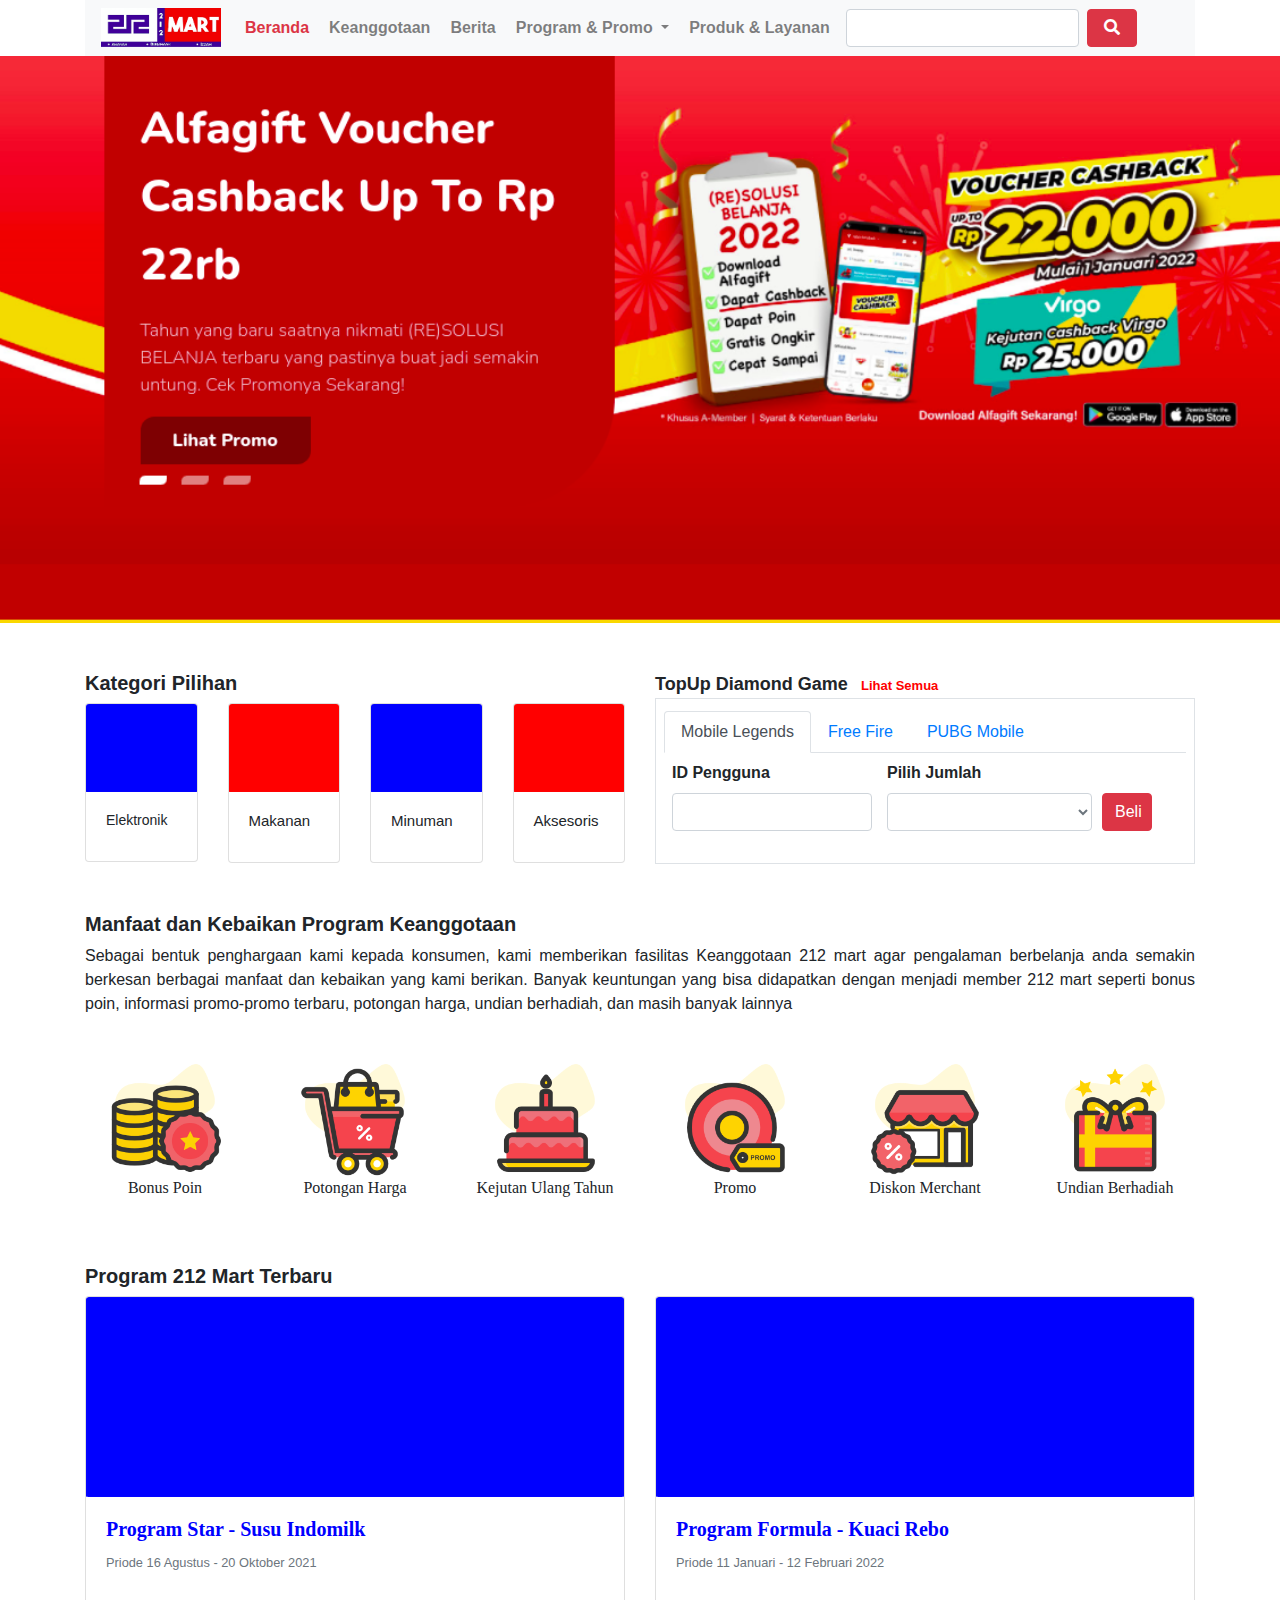
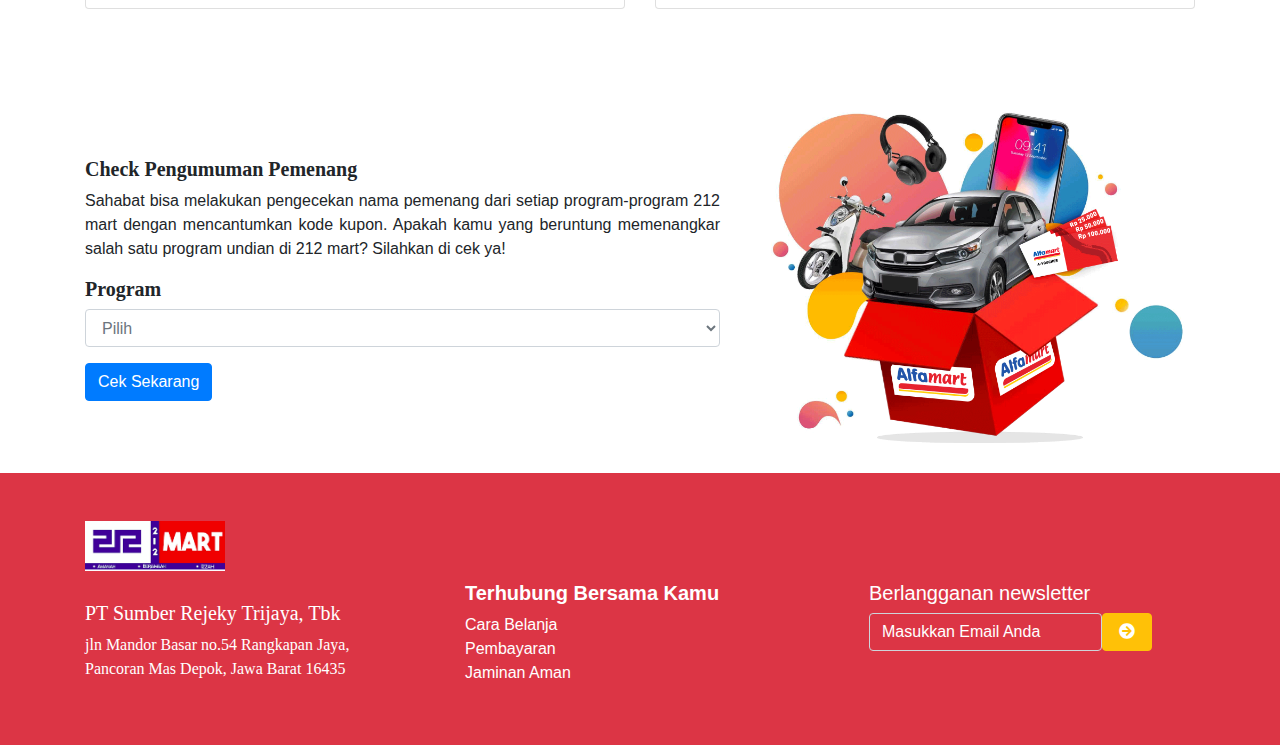
<file: index.html>
<!DOCTYPE html>
<html lang="en">

<head>
    <meta charset="UTF-8">
    <meta name="viewport" content="width=device-width, initial-scale=1.0">
    <meta http-equiv="X-UA-Compatible" content="ie=edge">
    <meta name="Description" content="Enter your description here" />
    <link rel="stylesheet" href="assets/css/bootstrap.css">
    <link rel="stylesheet" href="https://cdnjs.cloudflare.com/ajax/libs/font-awesome/5.15.4/css/all.min.css">
    <link rel="stylesheet" href="assets/css/style.css">
    <title>212 Mart</title>
</head>

<body>
    <!-- Navbar -->
    <div class="container">
        <nav class="navbar navbar-expand-lg navbar-light bg-light">
            <img src="assets/img/212.png" width="120px" height="40px" alt="">
            <button class="navbar-toggler" type="button" data-toggle="collapse" data-target="#navbarSupportedContent" aria-controls="navbarSupportedContent" aria-expanded="false" aria-label="Toggle navigation">
                  <span class="navbar-toggler-icon"></span>
                </button>

            <div class="collapse navbar-collapse" id="navbarSupportedContent">
                <ul class="navbar-nav ml-3">
                    <li class="nav-item active">
                        <a class="nav-link mr-1 text-danger" href="#">Beranda <span class="sr-only">(current)</span></a>
                    </li>
                    <li class="nav-item">
                        <a class="nav-link mr-1 " href="#">Keanggotaan</a>
                    </li>
                    <li class="nav-item">
                        <a class="nav-link mr-1 " href="#">Berita</a>
                    </li>
                    <li class="nav-item dropdown">
                        <a class="nav-link mr-1  dropdown-toggle" href="#" id="navbarDropdown" role="button" data-toggle="dropdown" aria-haspopup="true" aria-expanded="false">
                        Program & Promo
                        </a>
                        <div class="dropdown-menu" aria-labelledby="navbarDropdown">
                            <a class="dropdown-item" href="#">Program 1</a>
                            <a class="dropdown-item" href="#">Program 2</a>
                        </div>
                    </li>
                    <li class="nav-item">
                        <a class="nav-link mr-2 " href="#">Produk & Layanan</a>
                    </li>
                </ul>
                <form class="form-inline my-2 my-lg-0">
                    <input class="form-control mr-sm-2" type="search" placeholder="Search" aria-label="Search">
                    <button class="btn btn-danger my-2 my-sm-0" type="submit"><i class="fa fa-search"></i></button>
                </form>
            </div>
        </nav>
    </div>
    <!-- End Navbar -->

    <!-- Carousel -->
    <img src="assets/img/alfaku.png" width="1470px" alt="">
    <!-- End Carousel -->

    <!-- Kategori -->
    <div class="container mt-5">
        <div class="row">
            <div class="col-md-6">
                <h5 style="font-weight: bold;">Kategori Pilihan</h5>
                <div class="row">
                    <div class="col-md-3">
                        <div class="card">
                            <img src="assets/img/biru.png" class="card-img-top" alt="...">
                            <div class="card-body">
                                <h5 class="card-title" style="font-size: 14px;">Elektronik</h5>
                            </div>
                        </div>
                    </div>
                    <div class="col-md-3">
                        <div class="card">
                            <img src="assets/img/merah.png" class="card-img-top" alt="...">
                            <div class="card-body">
                                <h5 class="card-title" style="font-size: 15px;">Makanan</h5>
                            </div>
                        </div>
                    </div>
                    <div class="col-md-3">
                        <div class="card">
                            <img src="assets/img/biru.png" class="card-img-top" alt="...">
                            <div class="card-body">
                                <h5 class="card-title" style="font-size: 15px;">Minuman</h5>
                            </div>
                        </div>
                    </div>
                    <div class="col-md-3">
                        <div class="card">
                            <img src="assets/img/merah.png" class="card-img-top" alt="...">
                            <div class="card-body">
                                <h5 class="card-title" style="font-size: 15px;">Aksesoris</h5>
                            </div>
                        </div>
                    </div>
                </div>
            </div>
            <div class="col-md-6">
                <span><b style="font-size: large;">TopUp Diamond Game</b> &nbsp; <b style="font-size: small; color: red;">Lihat Semua</b></span>
                <form class="border p-2">
                    <ul class="nav nav-tabs pt-1" id="myTab" role="tablist">
                        <li class="nav-item" role="presentation">
                            <a class="nav-link active" id="home-tab" data-toggle="tab" href="#home" role="tab" aria-controls="home" aria-selected="true">Mobile Legends</a>
                        </li>
                        <li class="nav-item" role="presentation">
                            <a class="nav-link" id="profile-tab" data-toggle="tab" href="#profile" role="tab" aria-controls="profile" aria-selected="false">Free Fire</a>
                        </li>
                        <li class="nav-item" role="presentation">
                            <a class="nav-link" id="contact-tab" data-toggle="tab" href="#contact" role="tab" aria-controls="contact" aria-selected="false">PUBG Mobile</a>
                        </li>
                    </ul>
                    <div class="tab-content" id="myTabContent">
                        <div class="tab-pane fade show active" id="ml" role="tabpanel" aria-labelledby="home-tab">
                            <div class="form-row p-2 align-items-end">
                                <div class="form-group col-md-5">
                                    <label for="inputState"><b> ID Pengguna</b></label>
                                    <input type="text" class="form-control" id="inputCity">
                                </div>
                                <div class="form-group col-md-5">
                                    <label for="inputState"><b> Pilih Jumlah </b></label>
                                    <select id="inputState" class="form-control">
                                    <option selected></option>
                                    <option>Pilih 1</option>
                                    <option>Pilih 2</option>
                                    <option>Pilih 3</option>
                                </select>
                                </div>
                                <div class="form-group col-md-2">
                                    <button class="btn btn-danger my-2 my-sm-0 text-white" type="submit">Beli</button>
                                </div>
                            </div>
                        </div>
                    </div>
                </form>
            </div>
        </div>
    </div>
    <!-- End Kategori -->

    <!-- Manfaat -->
    <div class="container mt-5">
        <h5 style="font-weight: bold;">Manfaat dan Kebaikan Program Keanggotaan</h5>
        <p align="justify">Sebagai bentuk penghargaan kami kepada konsumen, kami memberikan fasilitas Keanggotaan 212 mart agar pengalaman berbelanja anda semakin berkesan berbagai manfaat dan kebaikan yang kami berikan. Banyak keuntungan yang bisa didapatkan dengan menjadi
            member 212 mart seperti bonus poin, informasi promo-promo terbaru, potongan harga, undian berhadiah, dan masih banyak lainnya</p>
        <div class="manfaat mt-5">
            <div class="row" align="center">
                <div class="col-md-2">
                    <img src="assets/img/bonus.png" alt="">
                    <p>Bonus Poin</p>
                </div>
                <div class="col-md-2">
                    <img src="assets/img/diskon.png" alt="">
                    <p>Potongan Harga</p>
                </div>
                <div class="col-md-2">
                    <img src="assets/img/kejutan.png" alt="">
                    <p>Kejutan Ulang Tahun</p>
                </div>
                <div class="col-md-2">
                    <img src="assets/img/promo.png" alt="">
                    <p>Promo</p>
                </div>
                <div class="col-md-2">
                    <img src="assets/img/merchant.png" alt="">
                    <p>Diskon Merchant</p>
                </div>
                <div class="col-md-2">
                    <img src="assets/img/undian.png" alt="">
                    <p>Undian Berhadiah</p>
                </div>
            </div>
        </div>
    </div>
    <!-- akhir Manfaat -->

    <!-- Program -->
    <div class="container mt-5">
        <h5 style="font-weight: bold;">Program 212 Mart Terbaru</h5>
        <div class="program">
            <div class="row">
                <div class="col-md-6">
                    <div class="card">
                        <img src="assets/img/biru.png" height="200px" class="card-img-top" alt="...">
                        <div class="card-body">
                            <h5 class="card-title"><a href="program-star-susu-indomilk/index.html" style="color: blue;"> Program Star - Susu Indomilk</a></h5>
                            <small><p style="color:#6c757d;">Priode 16 Agustus - 20 Oktober 2021</p></small>
                        </div>
                    </div>
                </div>
                <div class="col-md-6">
                    <div class="card">
                        <img src="assets/img/biru.png" height="200px" class="card-img-top" alt="...">
                        <div class="card-body">
                            <h5 class="card-title">Program Formula - Kuaci Rebo</h5>
                            <small><p style="color:#6c757d;">Priode 11 Januari - 12 Februari 2022</p></small>
                        </div>
                    </div>
                </div>
            </div>
        </div>
    </div>
    <!-- Akhir Program -->

    <!-- Pengumuman -->
    <div class="container mt-5">
        <div class="pengumuman">
            <div class="row">
                <div class="col-md-7">
                    <h5 style="font-weight: bold;padding-top: 100px;">Check Pengumuman Pemenang</h5>
                    <p align="justify">Sahabat bisa melakukan pengecekan nama pemenang dari setiap program-program 212 mart dengan mencantumkan kode kupon. Apakah kamu yang beruntung memenangkar salah satu program undian di 212 mart? Silahkan di cek ya!</p>
                    <h5>Program</h5>
                    <div class="form-group">
                        <select class="form-control">
                            <option>Pilih</option>
                            <option>Opsi 1</option>
                            <option>Opsi 2</option>
                        </select>
                    </div>
                    <button type="button" class="btn btn-primary">Cek Sekarang</button>
                </div>
                <div class="col-md-5">
                    <img src="assets/img/pemenang.jpg" width="100%" alt="">
                </div>
            </div>
        </div>
    </div>
    <!-- Akhir Pengumuman -->

    <!-- Footer -->
    <div class="container-fluid bg-danger">
        <footer>
            <div class="container">
                <div class="row text-white">
                    <div class="col-md-4 mt-5 mb-5">
                        <div class="satu">
                            <img src="assets/img/212.png" width="140px" height="50px" alt="">
                            <h5>PT Sumber Rejeky Trijaya, Tbk</h5>
                            <p>jln Mandor Basar no.54 Rangkapan Jaya, <br> Pancoran Mas Depok, Jawa Barat 16435
                            </p>
                        </div>
                    </div>
                    <div class="col-md-4 mt-5">
                        <div class="dua">
                            <h5>Terhubung Bersama Kamu</h5>
                            <p>Cara Belanja <br>Pembayaran <br> Jaminan Aman </p>
                        </div>
                    </div>
                    <div class="col-md-4 mt-5">
                        <div class="tiga">
                            <h5 class="ml-4">Berlangganan newsletter</h5>
                            <form class="form-inline my-2 my-lg-0 ml-4">
                                <input style="border:after #383e43; background-color: transparent;" type="email" class="form-control" id="inputgmail" placeholder="Masukkan Email Anda">
                                <button class="btn btn-warning my-2 my-sm-0" type="submit"><i class="fa fa-arrow-circle-right text-white"></i></button>
                            </form>
                        </div>
                    </div>
                </div>

            </div>
        </footer>
    </div>
    <!-- Akhir Footer -->
    <script src="https://cdnjs.cloudflare.com/ajax/libs/jquery/3.5.1/jquery.slim.min.js"></script>
    <script src="https://cdnjs.cloudflare.com/ajax/libs/popper.js/1.16.1/umd/popper.min.js"></script>
    <script src="https://cdnjs.cloudflare.com/ajax/libs/twitter-bootstrap/4.6.0/js/bootstrap.min.js"></script>
</body>

</html>
</file>
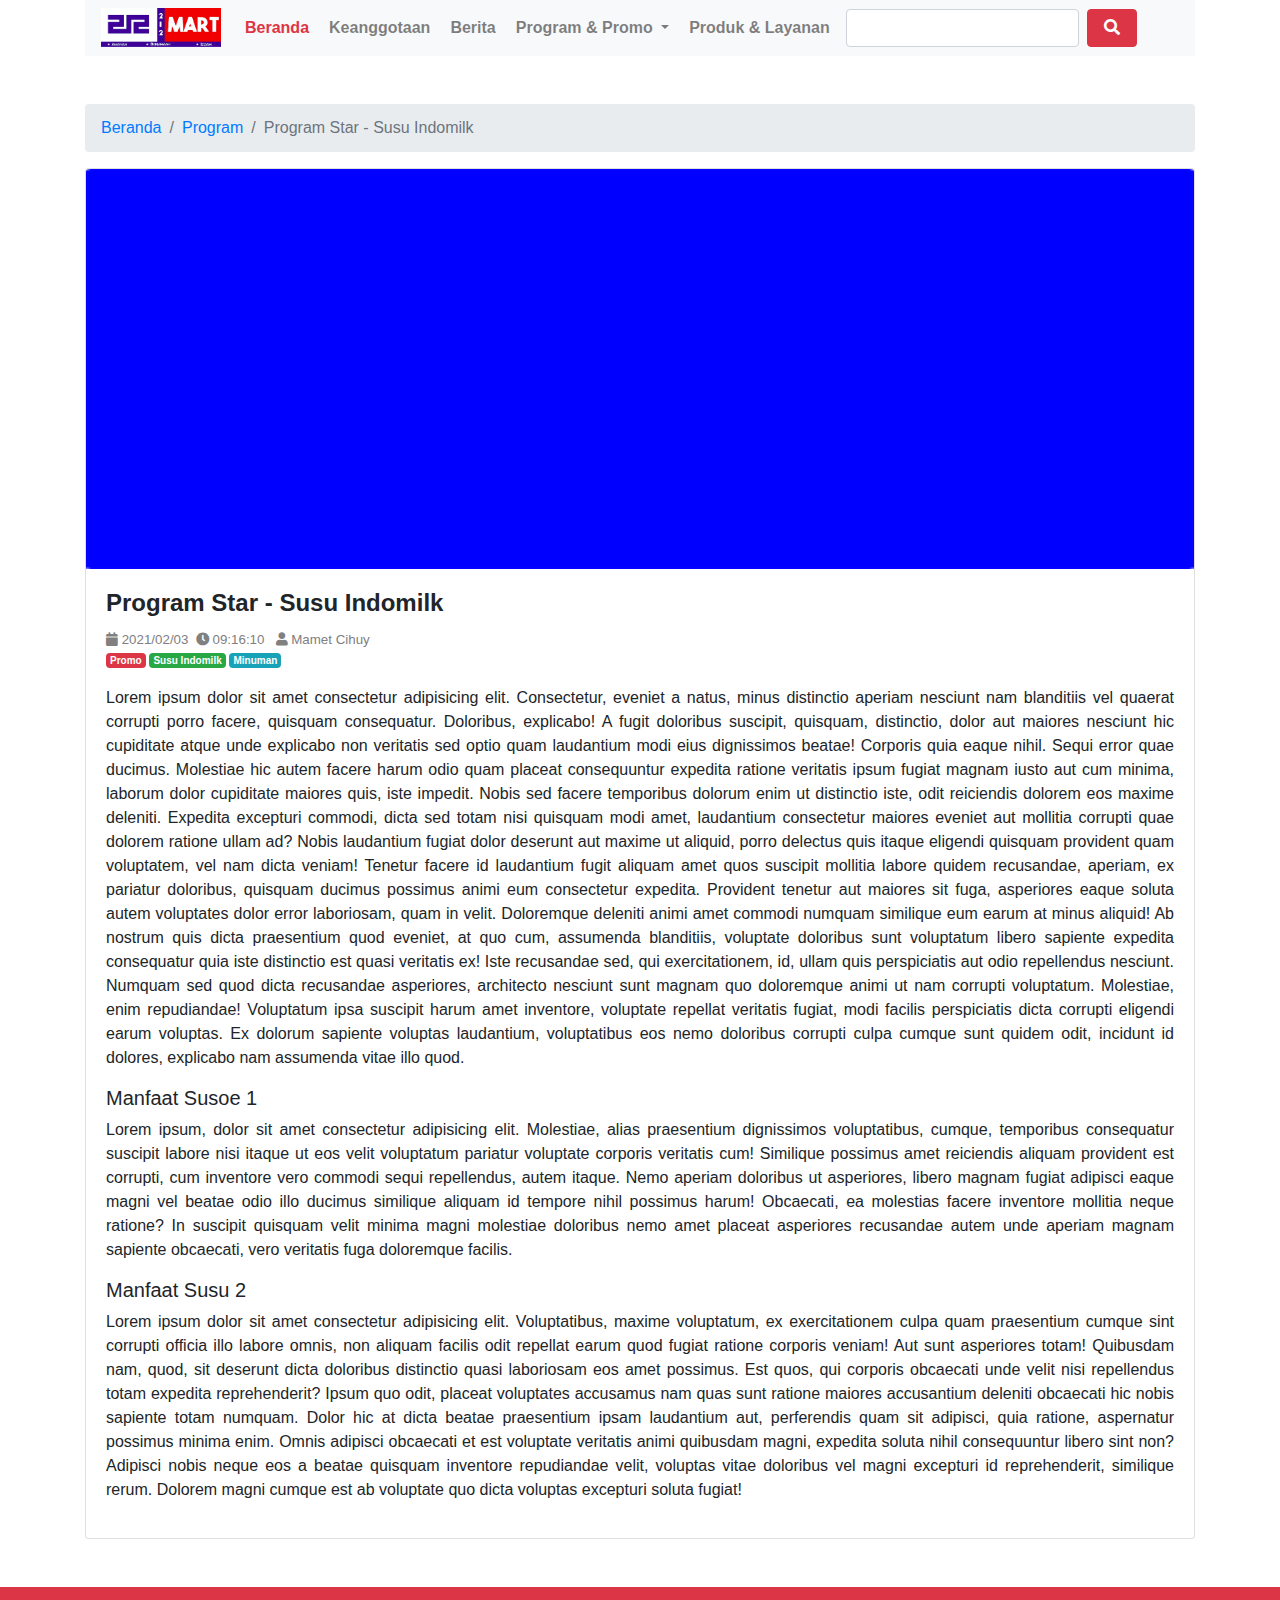
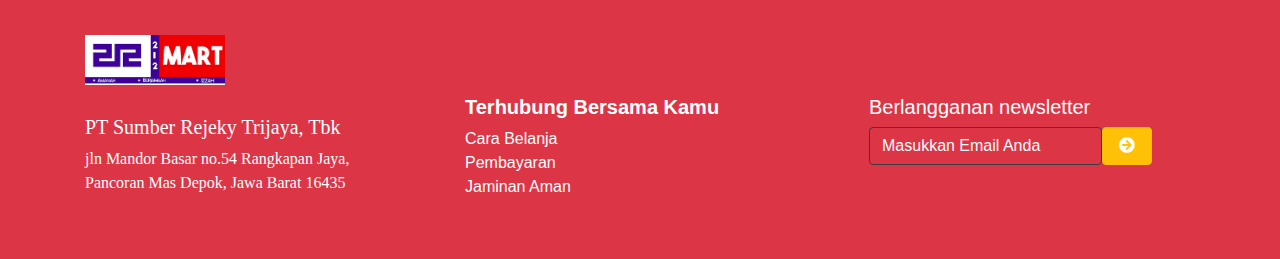
<file: program-star-susu-indomilk/index.html>
<!DOCTYPE html>
<html lang="en">

<head>
    <meta charset="UTF-8">
    <meta name="viewport" content="width=device-width, initial-scale=1.0">
    <meta http-equiv="X-UA-Compatible" content="ie=edge">
    <meta name="Description" content="Enter your description here" />
    <link rel="stylesheet" href="../assets/css/bootstrap.css">
    <link rel="stylesheet" href="https://cdnjs.cloudflare.com/ajax/libs/font-awesome/5.15.4/css/all.min.css">
    <link rel="stylesheet" href="../assets/css/style.css">
    <title>Program 212 Mart</title>
</head>

<body>
    <!-- Navbar -->
    <div class="container">
        <nav class="navbar navbar-expand-lg navbar-light bg-light">
            <img src="../assets/img/212.png" width="120px" height="40px" alt="">
            <button class="navbar-toggler" type="button" data-toggle="collapse" data-target="#navbarSupportedContent" aria-controls="navbarSupportedContent" aria-expanded="false" aria-label="Toggle navigation">
                  <span class="navbar-toggler-icon"></span>
                </button>

            <div class="collapse navbar-collapse" id="navbarSupportedContent">
                <ul class="navbar-nav ml-3">
                    <li class="nav-item active">
                        <a class="nav-link mr-1 text-danger" href="../index.html">Beranda <span class="sr-only">(current)</span></a>
                    </li>
                    <li class="nav-item">
                        <a class="nav-link mr-1 " href="#">Keanggotaan</a>
                    </li>
                    <li class="nav-item">
                        <a class="nav-link mr-1 " href="#">Berita</a>
                    </li>
                    <li class="nav-item dropdown">
                        <a class="nav-link mr-1  dropdown-toggle" href="#" id="navbarDropdown" role="button" data-toggle="dropdown" aria-haspopup="true" aria-expanded="false">
                        Program & Promo
                        </a>
                        <div class="dropdown-menu" aria-labelledby="navbarDropdown">
                            <a class="dropdown-item" href="#">Program 1</a>
                            <a class="dropdown-item" href="#">Program 2</a>
                        </div>
                    </li>
                    <li class="nav-item">
                        <a class="nav-link mr-2 " href="#">Produk & Layanan</a>
                    </li>
                </ul>
                <form class="form-inline my-2 my-lg-0">
                    <input class="form-control mr-sm-2" type="search" placeholder="Search" aria-label="Search">
                    <button class="btn btn-danger my-2 my-sm-0" type="submit"><i class="fa fa-search"></i></button>
                </form>
            </div>
        </nav>
    </div>
    <!-- End Navbar -->

    <!-- Navbar breadcrumb -->
    <div class="container mt-5">
        <nav aria-label="breadcrumb">
            <ol class="breadcrumb">
                <li class="breadcrumb-item"><a href="#">Beranda</a></li>
                <li class="breadcrumb-item"><a href="#">Program</a></li>
                <li class="breadcrumb-item active" aria-current="page">Program Star - Susu Indomilk</li>
            </ol>
        </nav>
    </div>
    <!-- Akhir Navbar breadcrumb -->

    <!-- Artikel -->
    <div class="container">
        <div class="row">
            <div class="col-md-12">
                <div class="card">
                    <img src="../assets/img/biru.png" width="300px" height="400px" class="card-img-top" alt="...">
                    <div class="card-body">
                        <h4 class="card-title" style="font-weight: bold;">Program Star - Susu Indomilk</h4>
                        <p class="card-text" style="font-size: smaller; color: gray;"><i class="fa fa-calendar"></i> 2021/02/03 &nbsp;<i class="fa fa-clock"></i> 09:16:10 &nbsp; <i class="fa fa-user"></i> Mamet Cihuy <br> <span class="badge badge-danger">Promo</span>&nbsp;<span class="badge badge-success">Susu Indomilk</span>
                            <span class="badge badge-info">Minuman</span>
                        </p>
                        <p align="justify">
                            Lorem ipsum dolor sit amet consectetur adipisicing elit. Consectetur, eveniet a natus, minus distinctio aperiam nesciunt nam blanditiis vel quaerat corrupti porro facere, quisquam consequatur. Doloribus, explicabo! A fugit doloribus suscipit, quisquam,
                            distinctio, dolor aut maiores nesciunt hic cupiditate atque unde explicabo non veritatis sed optio quam laudantium modi eius dignissimos beatae! Corporis quia eaque nihil. Sequi error quae ducimus. Molestiae hic autem facere
                            harum odio quam placeat consequuntur expedita ratione veritatis ipsum fugiat magnam iusto aut cum minima, laborum dolor cupiditate maiores quis, iste impedit. Nobis sed facere temporibus dolorum enim ut distinctio iste, odit
                            reiciendis dolorem eos maxime deleniti. Expedita excepturi commodi, dicta sed totam nisi quisquam modi amet, laudantium consectetur maiores eveniet aut mollitia corrupti quae dolorem ratione ullam ad? Nobis laudantium fugiat
                            dolor deserunt aut maxime ut aliquid, porro delectus quis itaque eligendi quisquam provident quam voluptatem, vel nam dicta veniam! Tenetur facere id laudantium fugit aliquam amet quos suscipit mollitia labore quidem recusandae,
                            aperiam, ex pariatur doloribus, quisquam ducimus possimus animi eum consectetur expedita. Provident tenetur aut maiores sit fuga, asperiores eaque soluta autem voluptates dolor error laboriosam, quam in velit. Doloremque deleniti
                            animi amet commodi numquam similique eum earum at minus aliquid! Ab nostrum quis dicta praesentium quod eveniet, at quo cum, assumenda blanditiis, voluptate doloribus sunt voluptatum libero sapiente expedita consequatur quia
                            iste distinctio est quasi veritatis ex! Iste recusandae sed, qui exercitationem, id, ullam quis perspiciatis aut odio repellendus nesciunt. Numquam sed quod dicta recusandae asperiores, architecto nesciunt sunt magnam quo doloremque
                            animi ut nam corrupti voluptatum. Molestiae, enim repudiandae! Voluptatum ipsa suscipit harum amet inventore, voluptate repellat veritatis fugiat, modi facilis perspiciatis dicta corrupti eligendi earum voluptas. Ex dolorum
                            sapiente voluptas laudantium, voluptatibus eos nemo doloribus corrupti culpa cumque sunt quidem odit, incidunt id dolores, explicabo nam assumenda vitae illo quod.
                        </p>
                        <h5>Manfaat Susoe 1</h5>
                        <p align="justify">
                            Lorem ipsum, dolor sit amet consectetur adipisicing elit. Molestiae, alias praesentium dignissimos voluptatibus, cumque, temporibus consequatur suscipit labore nisi itaque ut eos velit voluptatum pariatur voluptate corporis veritatis cum! Similique possimus
                            amet reiciendis aliquam provident est corrupti, cum inventore vero commodi sequi repellendus, autem itaque. Nemo aperiam doloribus ut asperiores, libero magnam fugiat adipisci eaque magni vel beatae odio illo ducimus similique
                            aliquam id tempore nihil possimus harum! Obcaecati, ea molestias facere inventore mollitia neque ratione? In suscipit quisquam velit minima magni molestiae doloribus nemo amet placeat asperiores recusandae autem unde aperiam
                            magnam sapiente obcaecati, vero veritatis fuga doloremque facilis.
                        </p>
                        <h5>Manfaat Susu 2</h5>
                        <p align="justify">
                            Lorem ipsum dolor sit amet consectetur adipisicing elit. Voluptatibus, maxime voluptatum, ex exercitationem culpa quam praesentium cumque sint corrupti officia illo labore omnis, non aliquam facilis odit repellat earum quod fugiat ratione corporis veniam!
                            Aut sunt asperiores totam! Quibusdam nam, quod, sit deserunt dicta doloribus distinctio quasi laboriosam eos amet possimus. Est quos, qui corporis obcaecati unde velit nisi repellendus totam expedita reprehenderit? Ipsum quo
                            odit, placeat voluptates accusamus nam quas sunt ratione maiores accusantium deleniti obcaecati hic nobis sapiente totam numquam. Dolor hic at dicta beatae praesentium ipsam laudantium aut, perferendis quam sit adipisci, quia
                            ratione, aspernatur possimus minima enim. Omnis adipisci obcaecati et est voluptate veritatis animi quibusdam magni, expedita soluta nihil consequuntur libero sint non? Adipisci nobis neque eos a beatae quisquam inventore repudiandae
                            velit, voluptas vitae doloribus vel magni excepturi id reprehenderit, similique rerum. Dolorem magni cumque est ab voluptate quo dicta voluptas excepturi soluta fugiat!
                        </p>

                    </div>
                </div>
            </div>
        </div>
    </div>
    <!-- Akhir Artikel -->

    <!-- Footer -->
    <div class="container-fluid bg-danger mt-5">
        <footer>
            <div class="container">
                <div class="row text-white">
                    <div class="col-md-4 mt-5 mb-5">
                        <div class="satu">
                            <img src="../assets/img/212.png" width="140px" height="50px" alt="">
                            <h5>PT Sumber Rejeky Trijaya, Tbk</h5>
                            <p>jln Mandor Basar no.54 Rangkapan Jaya, <br> Pancoran Mas Depok, Jawa Barat 16435
                            </p>
                        </div>
                    </div>
                    <div class="col-md-4 mt-5">
                        <div class="dua">
                            <h5>Terhubung Bersama Kamu</h5>
                            <p>Cara Belanja <br>Pembayaran <br> Jaminan Aman </p>
                        </div>
                    </div>
                    <div class="col-md-4 mt-5">
                        <div class="tiga">
                            <h5 class="ml-4">Berlangganan newsletter</h5>
                            <form class="form-inline my-2 my-lg-0 ml-4">
                                <input style="border:1px solid #383e43; background-color: transparent;" type="email" class="form-control " id="inputgmail" placeholder="Masukkan Email Anda">
                                <button class="btn btn-warning my-2 my-sm-0 text-white" type="submit"><i class="fa fa-arrow-circle-right"></i></button>
                            </form>
                        </div>
                    </div>
                </div>
            </div>
        </footer>
    </div>
    <!-- Akhir Footer -->
    <script src="https://cdnjs.cloudflare.com/ajax/libs/jquery/3.5.1/jquery.slim.min.js"></script>
    <script src="https://cdnjs.cloudflare.com/ajax/libs/popper.js/1.16.1/umd/popper.min.js"></script>
    <script src="https://cdnjs.cloudflare.com/ajax/libs/twitter-bootstrap/4.6.0/js/bootstrap.min.js"></script>
</body>

</html>
</file>
<file: assets/css/style.css>
* {
    padding: 0;
    margin: 0;
}

body {
    font-family: -apple-system, BlinkMacSystemFont, 'Segoe UI', Roboto, Oxygen, Ubuntu, Cantarell, 'Open Sans', 'Helvetica Neue', sans-serif;
}

nav li a.nav-link {
    font-weight: bold;
    color: #fff;
}

form input.form-control {
    width: 200px;
}

form button.btn {
    width: 50px;
}

.manfaat img {
    width: 70%;
}

.manfaat p {
    font-family: ubuntu;
}

.program h5 {
    color: blue;
    font-weight: bold;
    font-family: ubuntu;
}

.pengumuman h5 {
    font-weight: bold;
    font-family: ubuntu;
}

footer img {
    margin-bottom: 30px;
}

footer .satu {
    font-family: ubuntu;
}

footer .dua h5 {
    padding-top: 60px;
    font-weight: bold;
}

footer .tiga h5 {
    padding-top: 60px;
}
</file>
